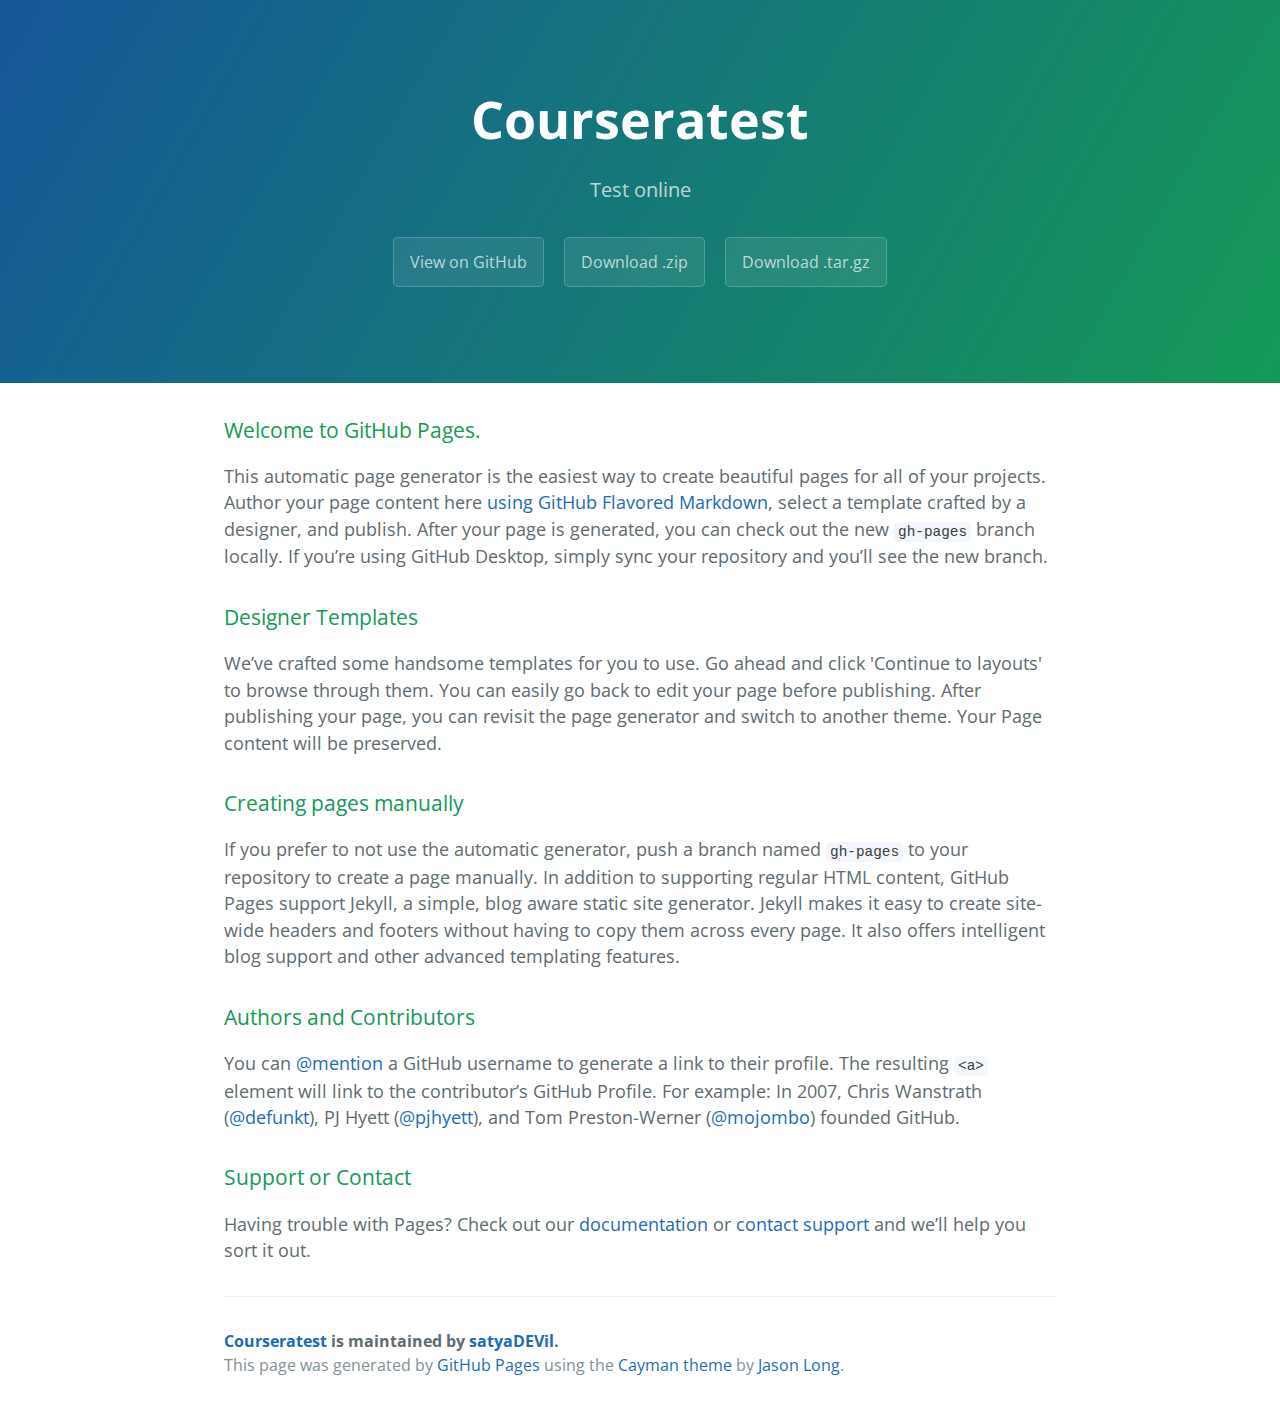
<file: index.html>
<!DOCTYPE html>
<html lang="en-us">
  <head>
    <meta charset="UTF-8">
    <title>Courseratest by satyaDEVil</title>
    <meta name="viewport" content="width=device-width, initial-scale=1">
    <link rel="stylesheet" type="text/css" href="stylesheets/normalize.css" media="screen">
    <link href='https://fonts.googleapis.com/css?family=Open+Sans:400,700' rel='stylesheet' type='text/css'>
    <link rel="stylesheet" type="text/css" href="stylesheets/stylesheet.css" media="screen">
    <link rel="stylesheet" type="text/css" href="stylesheets/github-light.css" media="screen">
  </head>
  <body>
    <section class="page-header">
      <h1 class="project-name">Courseratest</h1>
      <h2 class="project-tagline">Test online</h2>
      <a href="https://github.com/satyaDEVil/courseratest" class="btn">View on GitHub</a>
      <a href="https://github.com/satyaDEVil/courseratest/zipball/master" class="btn">Download .zip</a>
      <a href="https://github.com/satyaDEVil/courseratest/tarball/master" class="btn">Download .tar.gz</a>
    </section>

    <section class="main-content">
      <h3>
<a id="welcome-to-github-pages" class="anchor" href="#welcome-to-github-pages" aria-hidden="true"><span aria-hidden="true" class="octicon octicon-link"></span></a>Welcome to GitHub Pages.</h3>

<p>This automatic page generator is the easiest way to create beautiful pages for all of your projects. Author your page content here <a href="https://guides.github.com/features/mastering-markdown/">using GitHub Flavored Markdown</a>, select a template crafted by a designer, and publish. After your page is generated, you can check out the new <code>gh-pages</code> branch locally. If you’re using GitHub Desktop, simply sync your repository and you’ll see the new branch.</p>

<h3>
<a id="designer-templates" class="anchor" href="#designer-templates" aria-hidden="true"><span aria-hidden="true" class="octicon octicon-link"></span></a>Designer Templates</h3>

<p>We’ve crafted some handsome templates for you to use. Go ahead and click 'Continue to layouts' to browse through them. You can easily go back to edit your page before publishing. After publishing your page, you can revisit the page generator and switch to another theme. Your Page content will be preserved.</p>

<h3>
<a id="creating-pages-manually" class="anchor" href="#creating-pages-manually" aria-hidden="true"><span aria-hidden="true" class="octicon octicon-link"></span></a>Creating pages manually</h3>

<p>If you prefer to not use the automatic generator, push a branch named <code>gh-pages</code> to your repository to create a page manually. In addition to supporting regular HTML content, GitHub Pages support Jekyll, a simple, blog aware static site generator. Jekyll makes it easy to create site-wide headers and footers without having to copy them across every page. It also offers intelligent blog support and other advanced templating features.</p>

<h3>
<a id="authors-and-contributors" class="anchor" href="#authors-and-contributors" aria-hidden="true"><span aria-hidden="true" class="octicon octicon-link"></span></a>Authors and Contributors</h3>

<p>You can <a href="https://help.github.com/articles/basic-writing-and-formatting-syntax/#mentioning-users-and-teams" class="user-mention">@mention</a> a GitHub username to generate a link to their profile. The resulting <code>&lt;a&gt;</code> element will link to the contributor’s GitHub Profile. For example: In 2007, Chris Wanstrath (<a href="https://github.com/defunkt" class="user-mention">@defunkt</a>), PJ Hyett (<a href="https://github.com/pjhyett" class="user-mention">@pjhyett</a>), and Tom Preston-Werner (<a href="https://github.com/mojombo" class="user-mention">@mojombo</a>) founded GitHub.</p>

<h3>
<a id="support-or-contact" class="anchor" href="#support-or-contact" aria-hidden="true"><span aria-hidden="true" class="octicon octicon-link"></span></a>Support or Contact</h3>

<p>Having trouble with Pages? Check out our <a href="https://help.github.com/pages">documentation</a> or <a href="https://github.com/contact">contact support</a> and we’ll help you sort it out.</p>

      <footer class="site-footer">
        <span class="site-footer-owner"><a href="https://github.com/satyaDEVil/courseratest">Courseratest</a> is maintained by <a href="https://github.com/satyaDEVil">satyaDEVil</a>.</span>

        <span class="site-footer-credits">This page was generated by <a href="https://pages.github.com">GitHub Pages</a> using the <a href="https://github.com/jasonlong/cayman-theme">Cayman theme</a> by <a href="https://twitter.com/jasonlong">Jason Long</a>.</span>
      </footer>

    </section>

  
  </body>
</html>
</file>
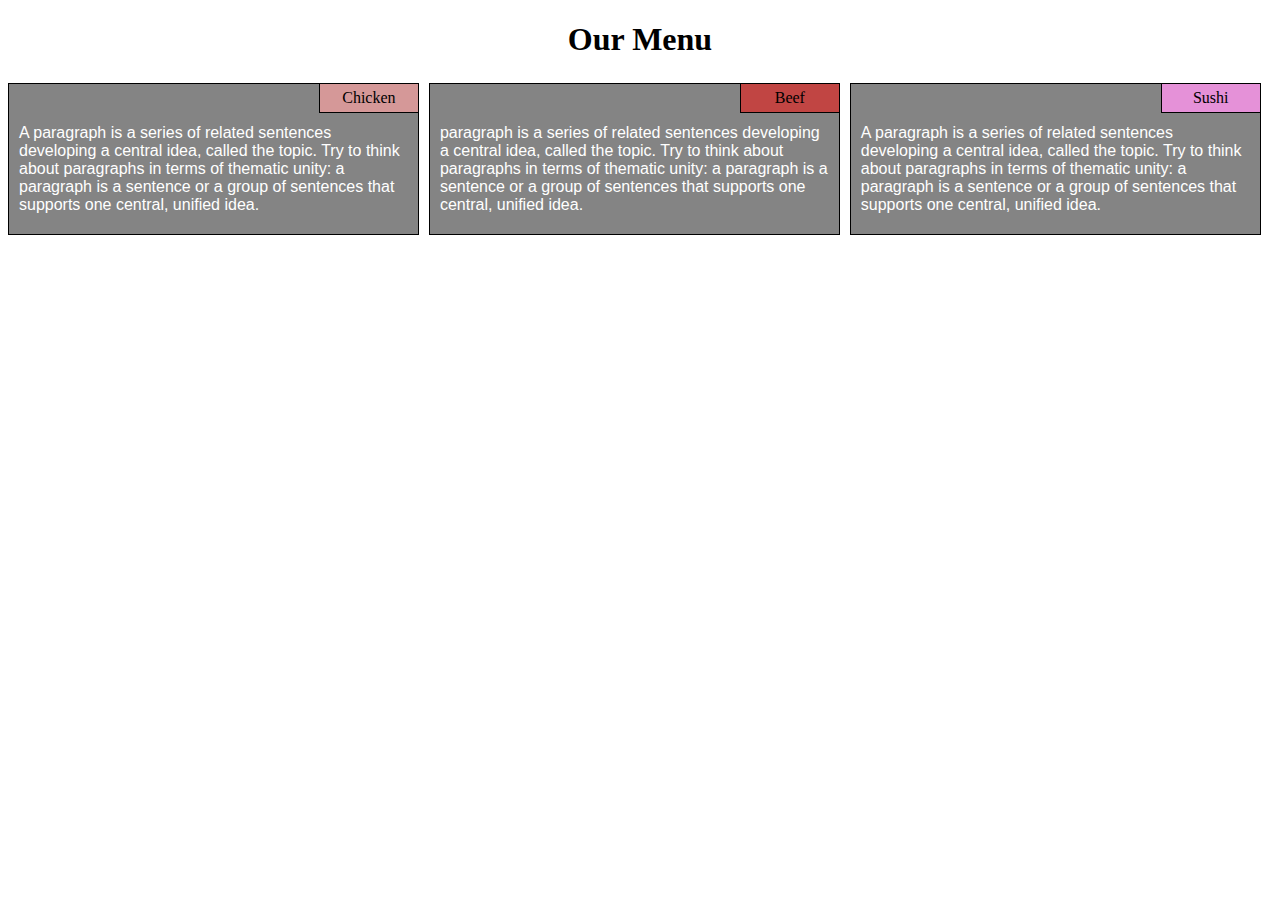
<file: mod2_sol/index.html>
<!DOCTYPE html>
<html>
<head>
<meta charset="utf-8">
<meta name="viewport" content="width=device-width, initial-scale=1">
<link rel="stylesheet" href="css/menu.css">
</head>
<body>
<h1>Our Menu</h1>
	<div class="content_holder chicken">
		 <div class="content">
		 	<div class="title">Chicken</div>
		   <p>A paragraph is a series of related sentences developing a central idea, called the topic. Try to think about paragraphs in terms of thematic unity: a paragraph is a sentence or a group of sentences that supports one central, unified idea.</p>
		 </div>
	 </div>
	 
	 <div class="content_holder beef">
		 <div class="content">
		 	<div class="title">Beef</div>
		   <p> paragraph is a series of related sentences developing a central idea, called the topic. Try to think about paragraphs in terms of thematic unity: a paragraph is a sentence or a group of sentences that supports one central, unified idea.</p>
		 </div>
	</div>
	
	<div class="content_holder sushi">
		<div class="content">
			<div class="title">Sushi</div>
			<p>A paragraph is a series of related sentences developing a central idea, called the topic. Try to think about paragraphs in terms of thematic unity: a paragraph is a sentence or a group of sentences that supports one central, unified idea.
			</p>
		 </div>
	</div>

</body>
</html>
</file>
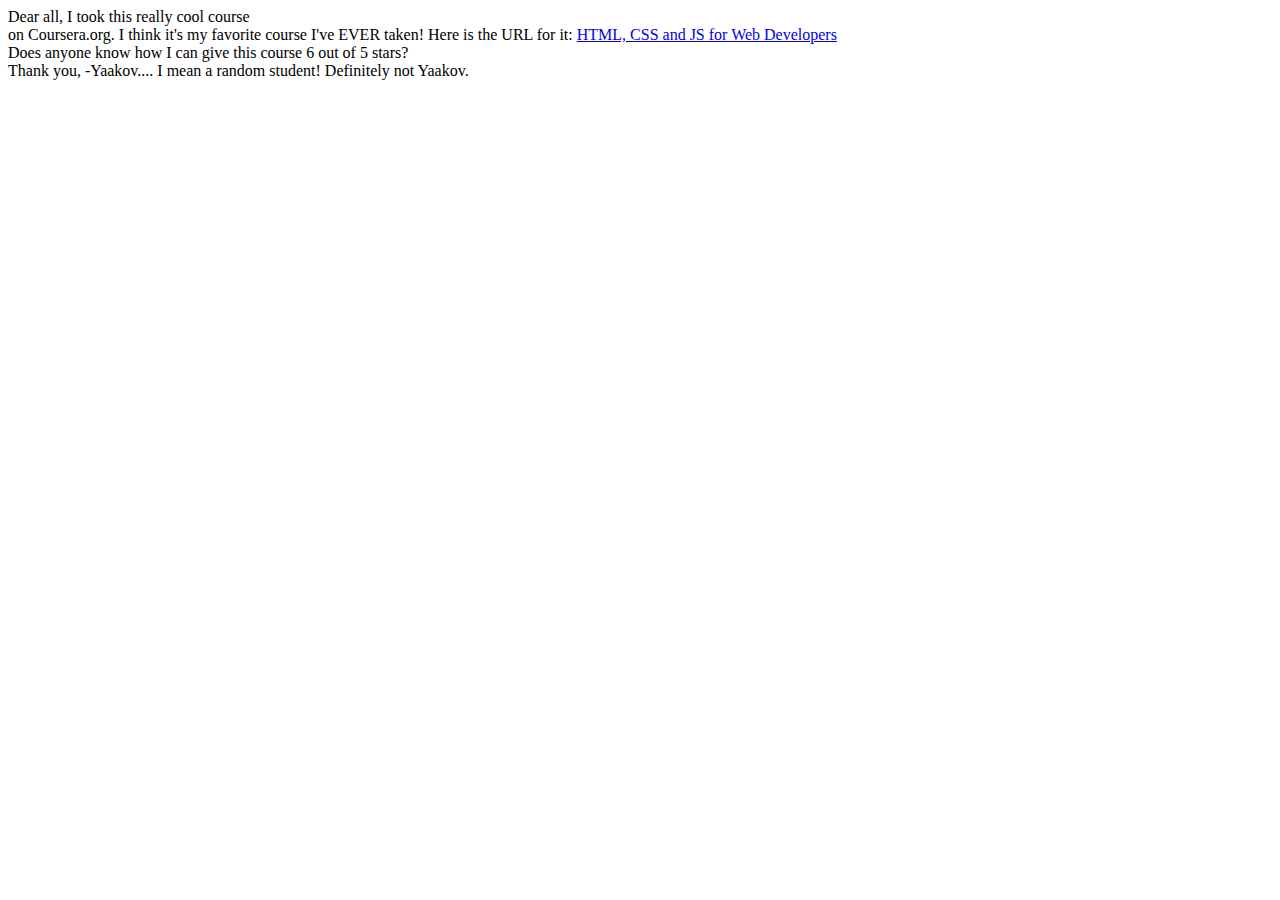
<file: new/index.html>
<!doctype html>
<html>
	<head>
		<meta charset="UTF-8" >
		<title>good</title>
	</head>
		<body>
			<div>Dear all,
<span>I took this really cool course
</span></div>
<span>on Coursera.org. I think it's
my favorite course I've EVER taken!
Here is the URL for it:
</span>
<a href="...">HTML, CSS and JS for Web Developers</a>
<div>
Does anyone know how I can give this course 6
out of 5 stars?
</div>
<div>
Thank you,
-Yaakov.... I mean a random student! Definitely not Yaakov.
</div>
		</body>
	
</html>
</file>
<file: stylesheets/stylesheet.css>
* {
  box-sizing: border-box; }

body {
  padding: 0;
  margin: 0;
  font-family: "Open Sans", "Helvetica Neue", Helvetica, Arial, sans-serif;
  font-size: 16px;
  line-height: 1.5;
  color: #606c71; }

a {
  color: #1e6bb8;
  text-decoration: none; }
  a:hover {
    text-decoration: underline; }

.btn {
  display: inline-block;
  margin-bottom: 1rem;
  color: rgba(255, 255, 255, 0.7);
  background-color: rgba(255, 255, 255, 0.08);
  border-color: rgba(255, 255, 255, 0.2);
  border-style: solid;
  border-width: 1px;
  border-radius: 0.3rem;
  transition: color 0.2s, background-color 0.2s, border-color 0.2s; }
  .btn + .btn {
    margin-left: 1rem; }

.btn:hover {
  color: rgba(255, 255, 255, 0.8);
  text-decoration: none;
  background-color: rgba(255, 255, 255, 0.2);
  border-color: rgba(255, 255, 255, 0.3); }

@media screen and (min-width: 64em) {
  .btn {
    padding: 0.75rem 1rem; } }

@media screen and (min-width: 42em) and (max-width: 64em) {
  .btn {
    padding: 0.6rem 0.9rem;
    font-size: 0.9rem; } }

@media screen and (max-width: 42em) {
  .btn {
    display: block;
    width: 100%;
    padding: 0.75rem;
    font-size: 0.9rem; }
    .btn + .btn {
      margin-top: 1rem;
      margin-left: 0; } }

.page-header {
  color: #fff;
  text-align: center;
  background-color: #159957;
  background-image: linear-gradient(120deg, #155799, #159957); }

@media screen and (min-width: 64em) {
  .page-header {
    padding: 5rem 6rem; } }

@media screen and (min-width: 42em) and (max-width: 64em) {
  .page-header {
    padding: 3rem 4rem; } }

@media screen and (max-width: 42em) {
  .page-header {
    padding: 2rem 1rem; } }

.project-name {
  margin-top: 0;
  margin-bottom: 0.1rem; }

@media screen and (min-width: 64em) {
  .project-name {
    font-size: 3.25rem; } }

@media screen and (min-width: 42em) and (max-width: 64em) {
  .project-name {
    font-size: 2.25rem; } }

@media screen and (max-width: 42em) {
  .project-name {
    font-size: 1.75rem; } }

.project-tagline {
  margin-bottom: 2rem;
  font-weight: normal;
  opacity: 0.7; }

@media screen and (min-width: 64em) {
  .project-tagline {
    font-size: 1.25rem; } }

@media screen and (min-width: 42em) and (max-width: 64em) {
  .project-tagline {
    font-size: 1.15rem; } }

@media screen and (max-width: 42em) {
  .project-tagline {
    font-size: 1rem; } }

.main-content :first-child {
  margin-top: 0; }
.main-content img {
  max-width: 100%; }
.main-content h1, .main-content h2, .main-content h3, .main-content h4, .main-content h5, .main-content h6 {
  margin-top: 2rem;
  margin-bottom: 1rem;
  font-weight: normal;
  color: #159957; }
.main-content p {
  margin-bottom: 1em; }
.main-content code {
  padding: 2px 4px;
  font-family: Consolas, "Liberation Mono", Menlo, Courier, monospace;
  font-size: 0.9rem;
  color: #383e41;
  background-color: #f3f6fa;
  border-radius: 0.3rem; }
.main-content pre {
  padding: 0.8rem;
  margin-top: 0;
  margin-bottom: 1rem;
  font: 1rem Consolas, "Liberation Mono", Menlo, Courier, monospace;
  color: #567482;
  word-wrap: normal;
  background-color: #f3f6fa;
  border: solid 1px #dce6f0;
  border-radius: 0.3rem; }
  .main-content pre > code {
    padding: 0;
    margin: 0;
    font-size: 0.9rem;
    color: #567482;
    word-break: normal;
    white-space: pre;
    background: transparent;
    border: 0; }
.main-content .highlight {
  margin-bottom: 1rem; }
  .main-content .highlight pre {
    margin-bottom: 0;
    word-break: normal; }
.main-content .highlight pre, .main-content pre {
  padding: 0.8rem;
  overflow: auto;
  font-size: 0.9rem;
  line-height: 1.45;
  border-radius: 0.3rem; }
.main-content pre code, .main-content pre tt {
  display: inline;
  max-width: initial;
  padding: 0;
  margin: 0;
  overflow: initial;
  line-height: inherit;
  word-wrap: normal;
  background-color: transparent;
  border: 0; }
  .main-content pre code:before, .main-content pre code:after, .main-content pre tt:before, .main-content pre tt:after {
    content: normal; }
.main-content ul, .main-content ol {
  margin-top: 0; }
.main-content blockquote {
  padding: 0 1rem;
  margin-left: 0;
  color: #819198;
  border-left: 0.3rem solid #dce6f0; }
  .main-content blockquote > :first-child {
    margin-top: 0; }
  .main-content blockquote > :last-child {
    margin-bottom: 0; }
.main-content table {
  display: block;
  width: 100%;
  overflow: auto;
  word-break: normal;
  word-break: keep-all; }
  .main-content table th {
    font-weight: bold; }
  .main-content table th, .main-content table td {
    padding: 0.5rem 1rem;
    border: 1px solid #e9ebec; }
.main-content dl {
  padding: 0; }
  .main-content dl dt {
    padding: 0;
    margin-top: 1rem;
    font-size: 1rem;
    font-weight: bold; }
  .main-content dl dd {
    padding: 0;
    margin-bottom: 1rem; }
.main-content hr {
  height: 2px;
  padding: 0;
  margin: 1rem 0;
  background-color: #eff0f1;
  border: 0; }

@media screen and (min-width: 64em) {
  .main-content {
    max-width: 64rem;
    padding: 2rem 6rem;
    margin: 0 auto;
    font-size: 1.1rem; } }

@media screen and (min-width: 42em) and (max-width: 64em) {
  .main-content {
    padding: 2rem 4rem;
    font-size: 1.1rem; } }

@media screen and (max-width: 42em) {
  .main-content {
    padding: 2rem 1rem;
    font-size: 1rem; } }

.site-footer {
  padding-top: 2rem;
  margin-top: 2rem;
  border-top: solid 1px #eff0f1; }

.site-footer-owner {
  display: block;
  font-weight: bold; }

.site-footer-credits {
  color: #819198; }

@media screen and (min-width: 64em) {
  .site-footer {
    font-size: 1rem; } }

@media screen and (min-width: 42em) and (max-width: 64em) {
  .site-footer {
    font-size: 1rem; } }

@media screen and (max-width: 42em) {
  .site-footer {
    font-size: 0.9rem; } }
</file>
<file: stylesheets/github-light.css>
/*
The MIT License (MIT)

Copyright (c) 2015 GitHub, Inc.

Permission is hereby granted, free of charge, to any person obtaining a copy
of this software and associated documentation files (the "Software"), to deal
in the Software without restriction, including without limitation the rights
to use, copy, modify, merge, publish, distribute, sublicense, and/or sell
copies of the Software, and to permit persons to whom the Software is
furnished to do so, subject to the following conditions:

The above copyright notice and this permission notice shall be included in all
copies or substantial portions of the Software.

THE SOFTWARE IS PROVIDED "AS IS", WITHOUT WARRANTY OF ANY KIND, EXPRESS OR
IMPLIED, INCLUDING BUT NOT LIMITED TO THE WARRANTIES OF MERCHANTABILITY,
FITNESS FOR A PARTICULAR PURPOSE AND NONINFRINGEMENT. IN NO EVENT SHALL THE
AUTHORS OR COPYRIGHT HOLDERS BE LIABLE FOR ANY CLAIM, DAMAGES OR OTHER
LIABILITY, WHETHER IN AN ACTION OF CONTRACT, TORT OR OTHERWISE, ARISING FROM,
OUT OF OR IN CONNECTION WITH THE SOFTWARE OR THE USE OR OTHER DEALINGS IN THE
SOFTWARE.

*/

.pl-c /* comment */ {
  color: #969896;
}

.pl-c1      /* constant, markup.raw, meta.diff.header, meta.module-reference, meta.property-name, support, support.constant, support.variable, variable.other.constant */,
.pl-s .pl-v /* string variable */ {
  color: #0086b3;
}

.pl-e  /* entity */,
.pl-en /* entity.name */ {
  color: #795da3;
}

.pl-s .pl-s1 /* string source */,
.pl-smi      /* storage.modifier.import, storage.modifier.package, storage.type.java, variable.other, variable.parameter.function */ {
  color: #333;
}

.pl-ent /* entity.name.tag */ {
  color: #63a35c;
}

.pl-k /* keyword, storage, storage.type */ {
  color: #a71d5d;
}

.pl-pds              /* punctuation.definition.string, string.regexp.character-class */,
.pl-s                /* string */,
.pl-s .pl-pse .pl-s1 /* string punctuation.section.embedded source */,
.pl-sr               /* string.regexp */,
.pl-sr .pl-cce       /* string.regexp constant.character.escape */,
.pl-sr .pl-sra       /* string.regexp string.regexp.arbitrary-repitition */,
.pl-sr .pl-sre       /* string.regexp source.ruby.embedded */ {
  color: #183691;
}

.pl-v /* variable */ {
  color: #ed6a43;
}

.pl-id /* invalid.deprecated */ {
  color: #b52a1d;
}

.pl-ii /* invalid.illegal */ {
  background-color: #b52a1d;
  color: #f8f8f8;
}

.pl-sr .pl-cce /* string.regexp constant.character.escape */ {
  color: #63a35c;
  font-weight: bold;
}

.pl-ml /* markup.list */ {
  color: #693a17;
}

.pl-mh        /* markup.heading */,
.pl-mh .pl-en /* markup.heading entity.name */,
.pl-ms        /* meta.separator */ {
  color: #1d3e81;
  font-weight: bold;
}

.pl-mq /* markup.quote */ {
  color: #008080;
}

.pl-mi /* markup.italic */ {
  color: #333;
  font-style: italic;
}

.pl-mb /* markup.bold */ {
  color: #333;
  font-weight: bold;
}

.pl-md /* markup.deleted, meta.diff.header.from-file */ {
  background-color: #ffecec;
  color: #bd2c00;
}

.pl-mi1 /* markup.inserted, meta.diff.header.to-file */ {
  background-color: #eaffea;
  color: #55a532;
}

.pl-mdr /* meta.diff.range */ {
  color: #795da3;
  font-weight: bold;
}

.pl-mo /* meta.output */ {
  color: #1d3e81;
}
</file>
<file: mod2_sol/css/menu.css>
* {
	box-sizing: border-box;
}

.content {
	position: relative;
}

.content_holder {
	margin-top: 10px;
}

p {
	background-color: #848484;
	width: 100%;
	height: 150px;
	font-family: Helvetica;
	color: white;
	margin: 0px;
	padding: 40px 10px 10px;
}

.title {
	height: 30px;
    text-align: center;
    width: 100px;
    position: absolute;
    right: -1px;
    line-height: 27px;
    top: -1px;
    border: 1px solid black;
    background-color: #D59898;
}

.beef .title {
	background-color: #C14543;
}

.sushi .title {
	background-color: #E591D8;
}

.text {
	margin-left: auto;
	margin-right: auto;
	width: 6em
}
h1 {
	margin-bottom: 15px;
	text-align: center;
}

@media (min-width: 992px) {
	.content_holder {
		width: 33.3%;
		float: left;
		padding-right: 10px
	}
	
	.content {
		border: 1px solid black;
	}
}
@media (min-width: 768px) and (max-width: 991px) {

	.chicken {
		width: 50%;
		float: left;
		padding-right: 10px;
	}
	
	.beef {
		width: 50%;
		float: right;
	}

	.sushi {
		width: 100%;
		float: left;
		margin-top: 10px;
	}
	
	.content {
		border: 1px solid black;
	}
}

@media (min-width: 0px) and (max-width: 767px)
{
	.content_holder{
		
  border: 1px solid black;
  
  height: 150px;
  
  
  font-family: Helvetica;
	}
	.content {
		border: 1px solid black;
	}
	.chicken{

	}
	.beef
	{

	}

	.sushi{

	}
}
</file>
